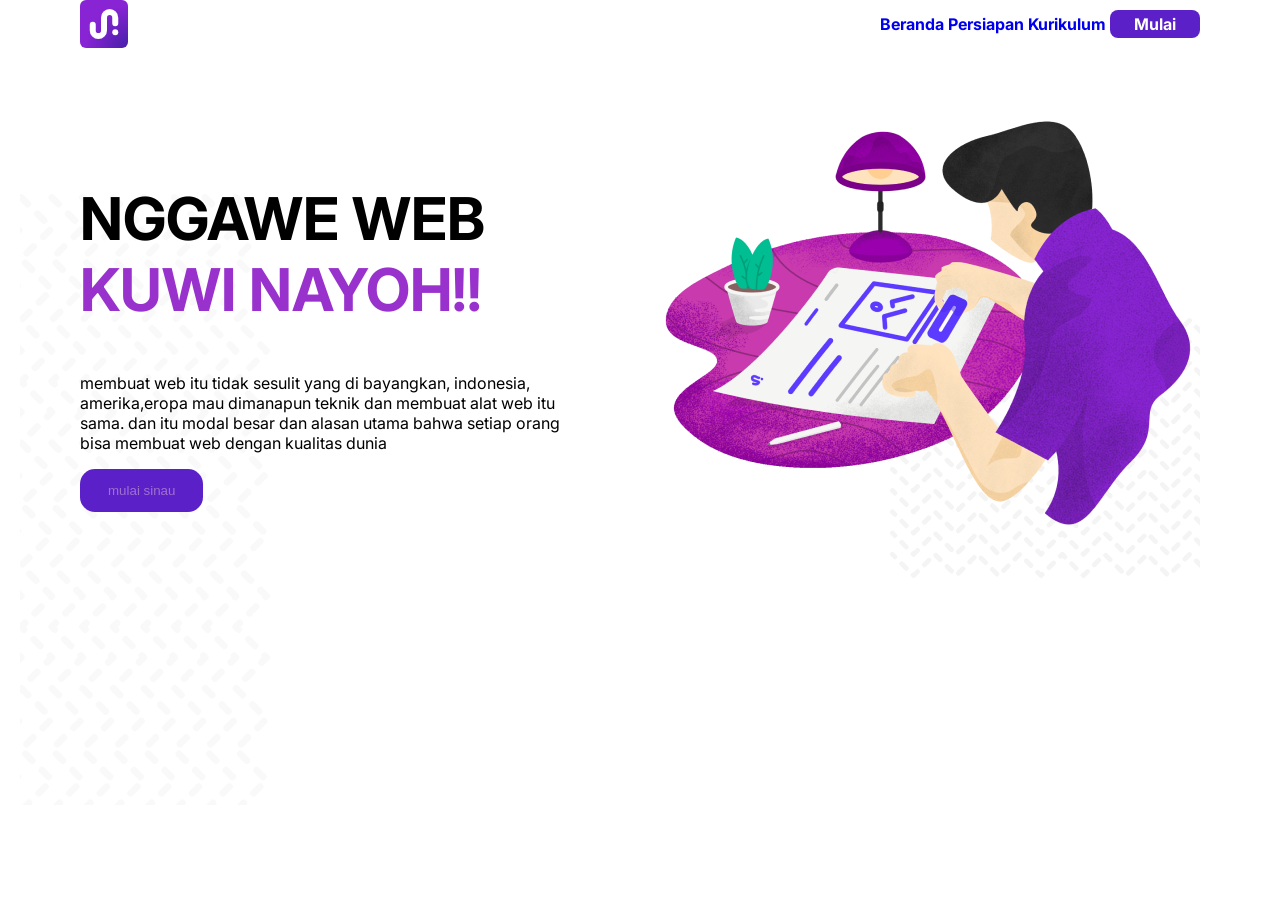
<file: index.html>
<!DOCTYPE html>
<html lang="id">

<head>
    <meta charset="UTF-8">
    <meta name="viewport" content="width=device-width, initial-scale=1.0">
    <title>Membuat Web Itu Mudah!</title>
    <link rel="stylesheet" href="theme.css">
    <link
        href="https://fonts.googleapis.com/css2?family=Fira+Code:wght@300..700&family=Google+Sans+Code:ital,wght@0,300..800;1,300..800&family=Inter:ital,opsz,wght@0,14..32,100..900;1,14..32,100..900&display=swap"
        rel="stylesheet">





        </style>
</head>

<body>
    <header>
        <div class="container header-flex">
            <div>
                <img src="logo-icon-normal.svg" alt="Logo">
            </div>
            <nav class="navigation">
                <a href="#">Beranda</a>
                <a href="#">Persiapan</a>
                <a href="#">Kurikulum</a>
                <a href="#" class="button">Mulai</a>
            </nav>
        </div>
    </header>
 <section class="hero">
  <div class="teks">
     <img src="img-pattern.svg" alt="" class="pattern-mburi">
    <h1>NGGAWE WEB <br><span class="kontol">KUWI NAYOH!!</span></h1>
    <p>
      membuat web itu tidak sesulit yang di bayangkan, indonesia, amerika,eropa mau
      dimanapun teknik dan membuat alat web itu sama. dan itu modal besar dan alasan utama
      bahwa setiap orang bisa membuat web dengan kualitas dunia
    </p>
    <button>mulai sinau</button>
  </div>

  <div class="gambar">
    <img src="img-pattern2.svg" alt="pattern" class="pattern">
    <img src="img-hero.png" alt="hero" class="img">
  </div>
</section>

</body>

</html>
</file>
<file: theme.css>
html,body {
    font-family: "Inter", Arial;
    margin: 0;
}

img {
    display: block;
}

.container {
    max-width: 1120px;
    margin: 0 auto;
}

header {
    background-color: #ffffff;
}

.header-flex {
    display: flex;
    justify-content: space-between;
    align-items: center;
}

.navigation img{
    width: 48px;
    height: 48px;
}

.navigation a {
    text-decoration: none;
    font-weight: bold;
}

.button {
    background-color: #5B20C7;
    color: #fff;
    border-radius: 8px;
    padding: 4px 24px;
}

.hero{
    display: flex;
    align-items: center;
    justify-content: space-between;
    padding: 60px 80px;
    position: relative;
}

.teks{
    max-width: 500px;
    position: relative;
}

.kontol{
    color: darkorchid;
}

button{
    background-color: #5B20C7;
    color:rgb(161, 112, 206);
    padding: 14px 28px;
    border: none;
    border-radius: 15px;

    cursor: pointer;
    transition: transform 0,5 ease;
    
}

button:hover {
    transform: scale(1.1);
    color: cadetblue;
    background-color: darkgreen;
}

.gambar {
  position: relative; 
  flex: 1;
  display: flex;
  justify-content: flex-end;
  align-items: center;
}

.pattern {
  position: absolute;
  bottom: -40px;  
  right: 0;
  width: 50%;
  z-index: 1; 
}

.img {
  position: relative;
  z-index: 2; 
  max-width: 100%;
  height: auto;
}
.pattern-mburi {
  position: absolute;
  top: 60px;   
  left: -60px; 
  width: 50%; 
  z-index: 1; 
  bottom: -40px;  
}
.teks h1,
.teks p,
.teks button {
  position: relative;
  z-index: 2;
}

.teks h1{
    font-size: 59px;
}
</file>
